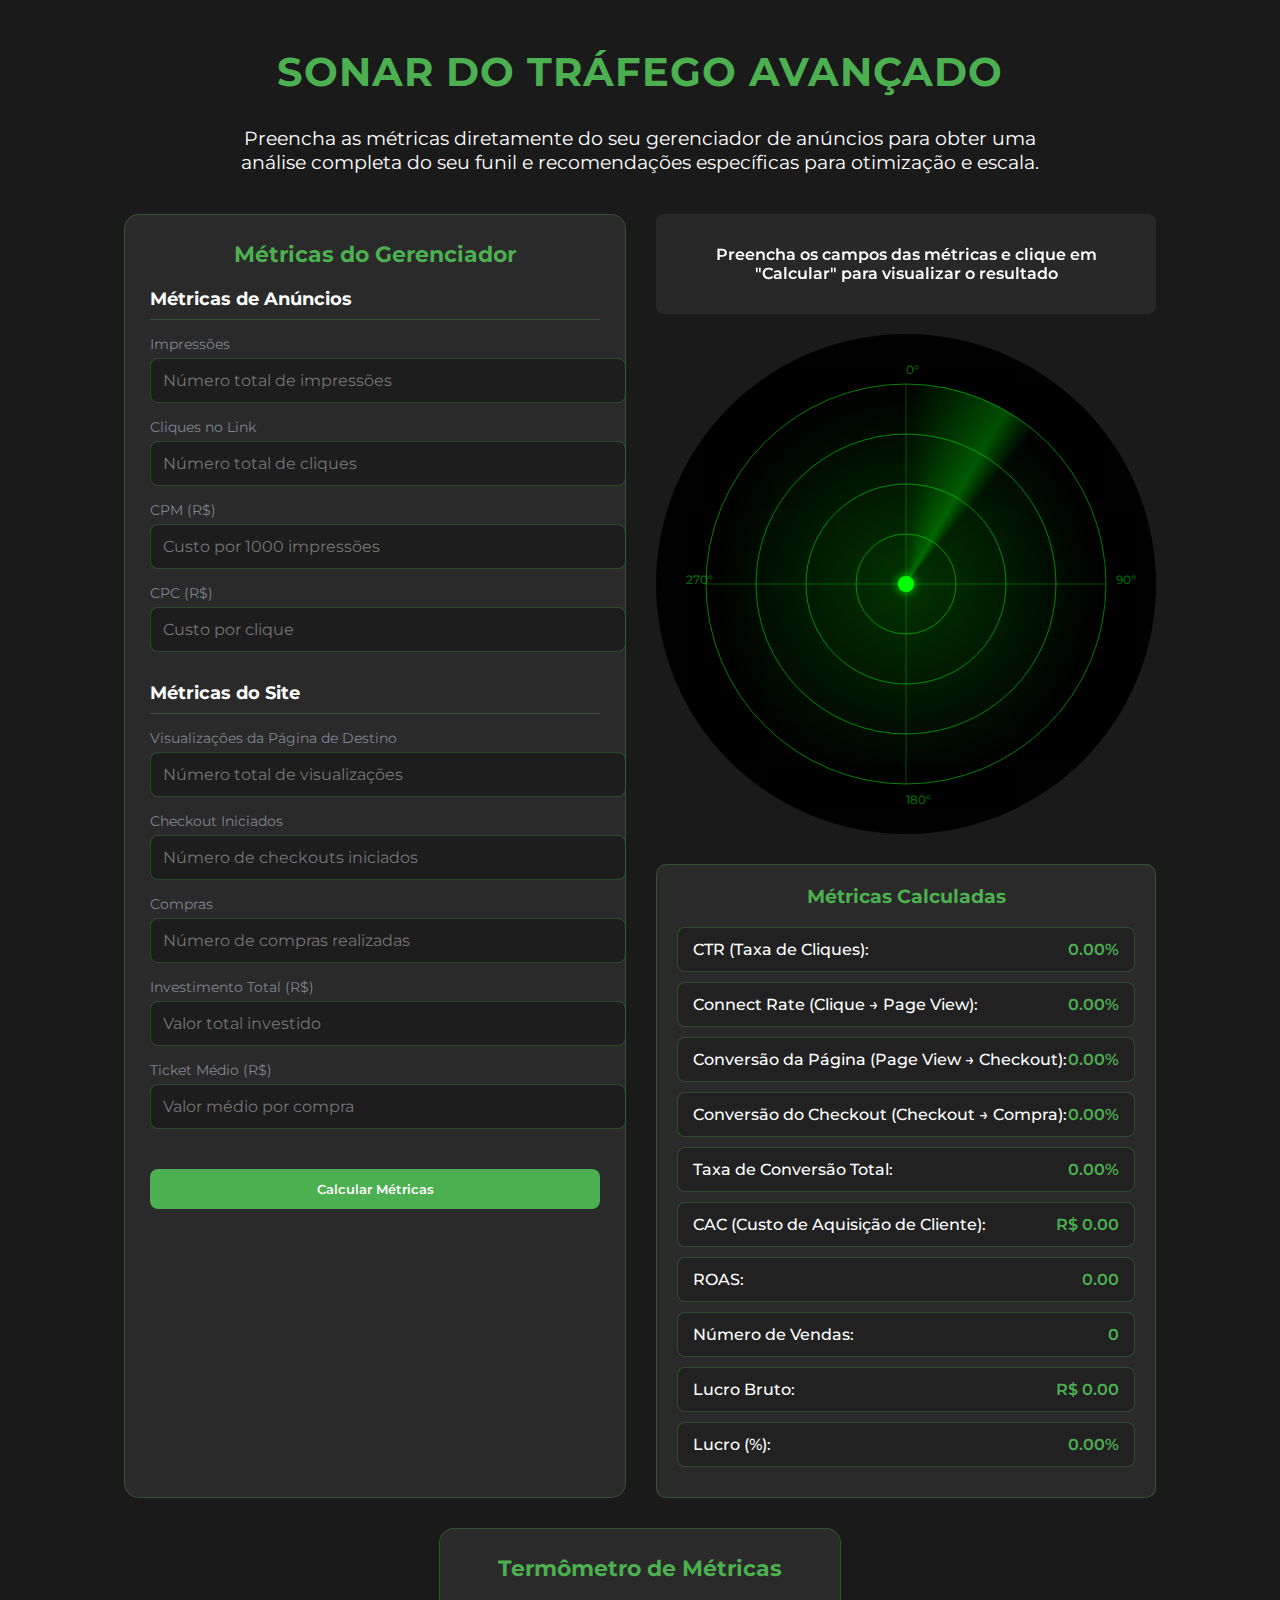
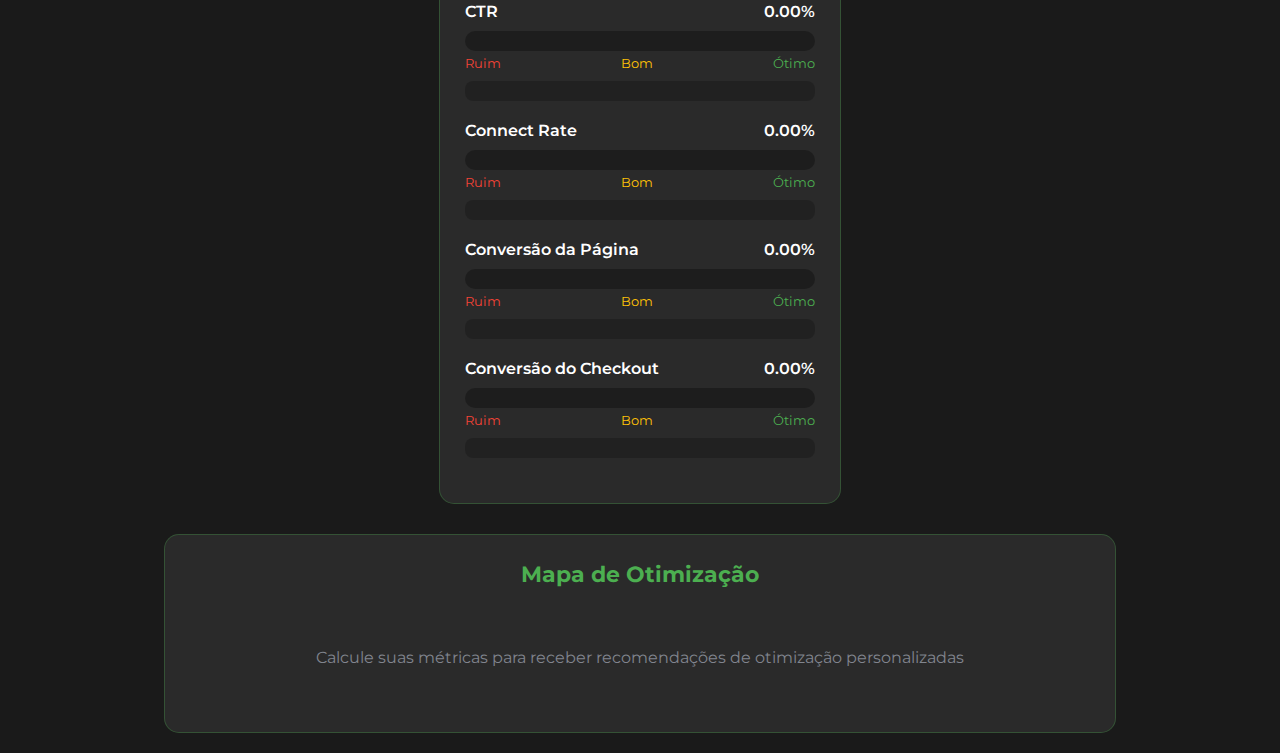
<file: SSSS.html>
<!DOCTYPE html>
<html>
<head>
    <meta charset="UTF-8">
    <meta name="viewport" content="width=device-width, initial-scale=1.0">
    <title>Sonar do Tráfego Avançado</title>
    <link href="https://fonts.googleapis.com/css2?family=Montserrat:wght@400;500;600;700&display=swap" rel="stylesheet">
    <style>
        :root {
            --primary-color: #4CAF50;
            --primary-color-light: rgba(76, 175, 80, 0.2);
            --primary-color-transparent: rgba(76, 175, 80, 0.1);
            --background-dark: #1a1a1a;
            --background-card: #2a2a2a;
            --text-light: #fff;
            --text-gray: #81858e;
            --border-color: rgba(76, 175, 80, 0.3);
            --red-color: #f44336;
            --yellow-color: #FFC107;
            --green-color: #4CAF50;
        }

        body {
            font-family: 'Montserrat', sans-serif;
            background-color: var(--background-dark);
            color: var(--text-light);
            margin: 0;
            padding: 20px;
        }

        .title {
            text-align: center;
            color: var(--primary-color);
            font-size: 2.5em;
            margin-bottom: 30px;
            font-weight: 700;
            text-transform: uppercase;
            letter-spacing: 1px;
        }

        .subtitle {
            text-align: center;
            color: var(--text-light);
            font-size: 1.2em;
            margin-bottom: 40px;
            max-width: 800px;
            margin-left: auto;
            margin-right: auto;
        }

        .container {
            display: flex;
            justify-content: center;
            flex-wrap: wrap;
            gap: 30px;
            max-width: 1400px;
            margin: 0 auto;
        }

        .metrics-container {
            background-color: var(--background-card);
            padding: 25px;
            border-radius: 15px;
            border: 1px solid var(--border-color);
            width: 100%;
            max-width: 450px;
        }

        .metrics-container h2 {
            color: var(--primary-color);
            font-size: 1.4em;
            margin-top: 0;
            margin-bottom: 20px;
            text-align: center;
        }

        .metrics-section {
            margin-bottom: 30px;
        }

        .metrics-section h3 {
            color: var(--text-light);
            font-size: 1.1em;
            margin-bottom: 15px;
            padding-bottom: 10px;
            border-bottom: 1px solid var(--border-color);
        }

        .input-group {
            margin-bottom: 15px;
        }

        .input-group label {
            display: block;
            margin-bottom: 5px;
            color: var(--text-gray);
            font-size: 0.9em;
        }.input-group input {
            width: 100%;
            padding: 12px;
            background-color: rgba(0, 0, 0, 0.3);
            border: 1px solid var(--border-color);
            border-radius: 8px;
            color: var(--text-light);
            font-family: 'Montserrat', sans-serif;
            font-size: 1em;
            transition: border-color 0.3s;
        }

        .input-group input:focus {
            border-color: var(--primary-color);
            outline: none;
        }

        .metric-display {
            display: flex;
            justify-content: space-between;
            align-items: center;
            padding: 12px 15px;
            border-radius: 8px;
            margin-bottom: 10px;
            background-color: rgba(0, 0, 0, 0.2);
            border: 1px solid var(--border-color);
        }

        .metric-name {
            font-weight: 500;
        }

        .metric-value {
            font-weight: 600;
            color: var(--primary-color);
        }

        .sonar-wrapper {
            position: relative;
            width: 100%;
            max-width: 500px;
        }

        .status-message {
            background-color: rgba(42, 42, 42, 0.9);
            backdrop-filter: blur(5px);
            padding: 20px 25px;
            border-radius: 8px;
            text-align: center;
            font-weight: 600;
            min-height: 60px;
            display: flex;
            align-items: center;
            justify-content: center;
            margin-bottom: 20px;
            transition: all 0.5s ease;
        }

        .sonar-container {
            width: 500px;
            height: 500px;
            position: relative;
            background-color: rgba(0, 0, 0, 0.95);
            border-radius: 50%;
            overflow: hidden;
            margin-bottom: 30px;
        }

        .pulse-wave {
            position: absolute;
            top: 50%;
            left: 50%;
            width: 400px;
            height: 400px;
            margin-left: -200px;
            margin-top: -200px;
            border-radius: 50%;
            background: radial-gradient(circle, rgba(0, 255, 0, 0.2) 0%, transparent 70%);
            transform-origin: center;
            animation: pulseWave 4s ease-out;
            pointer-events: none;
        }

        .sonar-sweep {
            position: absolute;
            top: 50%;
            left: 50%;
            width: 400px;
            height: 400px;
            margin-left: -200px;
            margin-top: -200px;
            background: conic-gradient(from 0deg at 50% 50%, transparent 0deg, rgba(0, 255, 0, 0.3) 30deg, transparent 40deg);
            border-radius: 50%;
            animation: rotate 4s linear infinite;
            transform-origin: center;
        }.grid-overlay {
            position: absolute;
            top: 0;
            left: 0;
            width: 100%;
            height: 100%;
            pointer-events: none;
        }

        .detection-point {
            position: absolute;
            width: 16px;
            height: 16px;
            background: #0f0;
            border-radius: 50%;
            transform: translate(-50%, -50%);
            box-shadow: 0 0 10px #0f0;
            z-index: 10;
            transition: all 1s ease-in-out;
        }

        .green-text { color: var(--green-color); }
        .yellow-text { color: var(--yellow-color); }
        .red-text { color: var(--red-color); }

        @keyframes pulseWave {
            0% {
                transform: scale(0);
                opacity: 1;
            }
            100% {
                transform: scale(1);
                opacity: 0;
            }
        }

        @keyframes rotate {
            from { transform: rotate(0deg); }
            to { transform: rotate(360deg); }
        }

        .thermometer-container {
            width: 100%;
            max-width: 350px;
            background-color: var(--background-card);
            padding: 25px;
            border-radius: 15px;
            border: 1px solid var(--border-color);
        }

        .thermometer-container h2 {
            color: var(--primary-color);
            font-size: 1.4em;
            margin-top: 0;
            margin-bottom: 20px;
            text-align: center;
        }

        .metric-thermometer {
            margin-bottom: 20px;
        }

        .metric-header {
            display: flex;
            justify-content: space-between;
            align-items: center;
            margin-bottom: 10px;
        }

        .metric-name-therm {
            font-weight: 600;
        }

        .metric-value-therm {
            font-weight: 600;
        }

        .thermometer-bar {
            height: 20px;
            border-radius: 10px;
            background-color: rgba(0, 0, 0, 0.3);
            overflow: hidden;
            position: relative;
        }

        .thermometer-level {
            height: 100%;
            width: 0%;
            transition: width 1s ease;
        }.thermometer-markers {
            display: flex;
            justify-content: space-between;
            position: relative;
            margin-top: 5px;
            font-size: 0.8em;
            color: var(--text-gray);
        }

        .thermometer-markers::before {
            content: '';
            position: absolute;
            height: 5px;
            width: 1px;
            background-color: var(--text-gray);
            left: 33.33%;
            top: -5px;
        }

        .thermometer-markers::after {
            content: '';
            position: absolute;
            height: 5px;
            width: 1px;
            background-color: var(--text-gray);
            right: 33.33%;
            top: -5px;
        }

        .thermometer-label {
            display: flex;
            justify-content: space-between;
            font-size: 0.8em;
            margin-top: 5px;
        }

        .ruim {
            color: var(--red-color);
        }

        .bom {
            color: var(--yellow-color);
        }

        .otimo {
            color: var(--green-color);
        }

        .next-step {
            padding: 10px;
            background-color: rgba(0, 0, 0, 0.2);
            border-radius: 8px;
            margin-top: 10px;
            font-size: 0.9em;
        }

        .next-step strong {
            color: var(--primary-color);
        }

        .optimization-container {
            width: 100%;
            max-width: 900px;
            background-color: var(--background-card);
            padding: 25px;
            border-radius: 15px;
            border: 1px solid var(--border-color);
            margin-top: 30px;
        }

        .optimization-container h2 {
            color: var(--primary-color);
            font-size: 1.4em;
            margin-top: 0;
            margin-bottom: 20px;
            text-align: center;
        }

        .optimization-section {
            margin-bottom: 25px;
        }

        .optimization-header {
            display: flex;
            align-items: center;
            margin-bottom: 15px;
            padding-bottom: 10px;
            border-bottom: 1px solid var(--border-color);
        }

        .optimization-header h3 {
            margin: 0;
            color: var(--text-light);
        }

        .optimization-header .status-indicator {
            width: 12px;
            height: 12px;
            border-radius: 50%;
            margin-right: 10px;
        }.optimization-content {
            padding-left: 22px;
        }

        .optimization-causes {
            margin-bottom: 15px;
        }

        .optimization-causes h4, .optimization-actions h4 {
            color: var(--text-gray);
            font-size: 0.9em;
            margin-top: 0;
            margin-bottom: 5px;
        }

        .optimization-causes ul, .optimization-actions ul {
            margin: 0;
            padding-left: 20px;
        }

        .optimization-causes li, .optimization-actions li {
            margin-bottom: 5px;
            font-size: 0.95em;
        }

        .optimization-actions li {
            color: var(--primary-color);
        }

        .detailed-action {
            background-color: rgba(0, 0, 0, 0.2);
            padding: 15px;
            border-radius: 8px;
            margin-top: 10px;
            font-size: 0.9em;
            border-left: 3px solid var(--primary-color);
        }

        /* Responsividade */
        @media (max-width: 768px) {
            .container {
                flex-direction: column;
                align-items: center;
            }

            .sonar-container {
                width: 300px;
                height: 300px;
            }

            .sonar-sweep, .pulse-wave {
                width: 240px;
                height: 240px;
                margin-left: -120px;
                margin-top: -120px;
            }

            .metrics-container, .thermometer-container, .optimization-container {
                max-width: 100%;
            }
        }
    </style>
</head>
<body>
    <div class="calculator-content">
        <h1 class="title">Sonar do Tráfego Avançado</h1>
        <p class="subtitle">Preencha as métricas diretamente do seu gerenciador de anúncios para obter uma análise completa do seu funil e recomendações específicas para otimização e escala.</p>

        <div class="container">
            <div class="metrics-container">
                <h2>Métricas do Gerenciador</h2>

                <div class="metrics-section">
                    <h3>Métricas de Anúncios</h3>
                    
                    <div class="input-group">
                        <label for="impressions">Impressões</label>
                        <input type="number" id="impressions" placeholder="Número total de impressões">
                    </div><div class="input-group">
                        <label for="clicks">Cliques no Link</label>
                        <input type="number" id="clicks" placeholder="Número total de cliques">
                    </div>

                    <div class="input-group">
                        <label for="cpm">CPM (R$)</label>
                        <input type="number" id="cpm" step="0.01" placeholder="Custo por 1000 impressões">
                    </div>

                    <div class="input-group">
                        <label for="cpc">CPC (R$)</label>
                        <input type="number" id="cpc" step="0.01" placeholder="Custo por clique">
                    </div>
                </div>

                <div class="metrics-section">
                    <h3>Métricas do Site</h3>
                    
                    <div class="input-group">
                        <label for="pageviews">Visualizações da Página de Destino</label>
                        <input type="number" id="pageviews" placeholder="Número total de visualizações">
                    </div>
                    
                    <div class="input-group">
                        <label for="checkouts">Checkout Iniciados</label>
                        <input type="number" id="checkouts" placeholder="Número de checkouts iniciados">
                    </div>
                    
                    <div class="input-group">
                        <label for="purchases">Compras</label>
                        <input type="number" id="purchases" placeholder="Número de compras realizadas">
                    </div>

                    <div class="input-group">
                        <label for="adSpend">Investimento Total (R$)</label>
                        <input type="number" id="adSpend" step="0.01" placeholder="Valor total investido">
                    </div>

                    <div class="input-group">
                        <label for="averageOrder">Ticket Médio (R$)</label>
                        <input type="number" id="averageOrder" step="0.01" placeholder="Valor médio por compra">
                    </div>
                </div>

                <button id="calculateBtn" style="background-color: var(--primary-color); color: white; border: none; padding: 12px 20px; border-radius: 8px; cursor: pointer; font-weight: 600; width: 100%; margin-top: 10px; font-family: 'Montserrat', sans-serif;">Calcular Métricas</button>
            </div><div class="sonar-wrapper">
                <div id="status-message" class="status-message">Preencha os campos das métricas e clique em "Calcular" para visualizar o resultado</div>
                <div class="sonar-container">
                    <!-- Grade base do sonar -->
                    <svg class="grid-overlay" width="100%" height="100%" viewBox="0 0 500 500">
                        <defs>
                            <radialGradient id="gridGradient">
                                <stop offset="0%" stop-color="#0f0" stop-opacity="0.3"/>
                                <stop offset="100%" stop-color="#0f0" stop-opacity="0.1"/>
                            </radialGradient>
                        </defs>
                        
                        <!-- Círculos concêntricos -->
                        <g stroke="#0f0" stroke-width="1" opacity="0.5">
                            <circle cx="250" cy="250" r="200" fill="none"/>
                            <circle cx="250" cy="250" r="150" fill="none"/>
                            <circle cx="250" cy="250" r="100" fill="none"/>
                            <circle cx="250" cy="250" r="50" fill="none"/>
                        </g>

                        <!-- Linhas cruzadas -->
                        <line x1="50" y1="250" x2="450" y2="250" stroke="#0f0" stroke-width="1" opacity="0.3"/>
                        <line x1="250" y1="50" x2="250" y2="450" stroke="#0f0" stroke-width="1" opacity="0.3"/>

                        <!-- Marcadores de ângulo -->
                        <g fill="#0f0" font-size="12" opacity="0.5">
                            <text x="250" y="40">0°</text>
                            <text x="460" y="250">90°</text>
                            <text x="250" y="470">180°</text>
                            <text x="30" y="250">270°</text>
                        </g>
                    </svg>

                    <!-- Ponto de detecção -->
                    <div id="detectionPoint" class="detection-point" style="left: 250px; top: 250px;"></div>

                    <!-- Efeito de varredura -->
                    <div class="sonar-sweep"></div>

                    <!-- Container para as ondas de pulso -->
                    <div id="pulseContainer"></div>
                </div><div id="calculated-metrics" style="background-color: var(--background-card); padding: 20px; border-radius: 10px; border: 1px solid var(--border-color);">
                    <h3 style="color: var(--primary-color); text-align: center; margin-top: 0;">Métricas Calculadas</h3>
                    
                    <div class="metric-display">
                        <span class="metric-name">CTR (Taxa de Cliques):</span>
                        <span class="metric-value" id="ctr-value">0.00%</span>
                    </div>
                    
                    <div class="metric-display">
                        <span class="metric-name">Connect Rate (Clique → Page View):</span>
                        <span class="metric-value" id="connect-rate-value">0.00%</span>
                    </div>
                    
                    <div class="metric-display">
                        <span class="metric-name">Conversão da Página (Page View → Checkout):</span>
                        <span class="metric-value" id="page-conversion-value">0.00%</span>
                    </div>
                    
                    <div class="metric-display">
                        <span class="metric-name">Conversão do Checkout (Checkout → Compra):</span>
                        <span class="metric-value" id="checkout-conversion-value">0.00%</span>
                    </div>
                    
                    <div class="metric-display">
                        <span class="metric-name">Taxa de Conversão Total:</span>
                        <span class="metric-value" id="total-conversion-value">0.00%</span>
                    </div>
                    
                    <div class="metric-display">
                        <span class="metric-name">CAC (Custo de Aquisição de Cliente):</span>
                        <span class="metric-value" id="cac-value">R$ 0.00</span>
                    </div>
                    
                    <div class="metric-display">
                        <span class="metric-name">ROAS:</span>
                        <span class="metric-value" id="roas-value">0.00</span>
                    </div>
                    
                    <div class="metric-display">
                        <span class="metric-name">Número de Vendas:</span>
                        <span class="metric-value" id="sales-count-value">0</span>
                    </div>
                    
                    <div class="metric-display">
                        <span class="metric-name">Lucro Bruto:</span>
                        <span class="metric-value" id="gross-profit-value">R$ 0.00</span>
                    </div>
                    
                    <div class="metric-display">
                        <span class="metric-name">Lucro (%):</span>
                        <span class="metric-value" id="profit-percentage-value">0.00%</span>
                    </div>
                </div>
            </div><div class="thermometer-container">
                <h2>Termômetro de Métricas</h2>
                
                <div class="metric-thermometer">
                    <div class="metric-header">
                        <span class="metric-name-therm">CTR</span>
                        <span class="metric-value-therm" id="ctr-therm-value">0.00%</span>
                    </div>
                    <div class="thermometer-bar">
                        <div class="thermometer-level" id="ctr-level" style="background: linear-gradient(to right, var(--red-color), var(--yellow-color), var(--green-color));"></div>
                    </div>
                    <div class="thermometer-label">
                        <span class="ruim">Ruim</span>
                        <span class="bom">Bom</span>
                        <span class="otimo">Ótimo</span>
                    </div>
                    <div class="next-step" id="ctr-next-step"></div>
                </div>
                
                <div class="metric-thermometer">
                    <div class="metric-header">
                        <span class="metric-name-therm">Connect Rate</span>
                        <span class="metric-value-therm" id="connect-rate-therm-value">0.00%</span>
                    </div>
                    <div class="thermometer-bar">
                        <div class="thermometer-level" id="connect-rate-level" style="background: linear-gradient(to right, var(--red-color), var(--yellow-color), var(--green-color));"></div>
                    </div>
                    <div class="thermometer-label">
                        <span class="ruim">Ruim</span>
                        <span class="bom">Bom</span>
                        <span class="otimo">Ótimo</span>
                    </div>
                    <div class="next-step" id="connect-rate-next-step"></div>
                </div>
                
                <div class="metric-thermometer">
                    <div class="metric-header">
                        <span class="metric-name-therm">Conversão da Página</span>
                        <span class="metric-value-therm" id="page-conversion-therm-value">0.00%</span>
                    </div>
                    <div class="thermometer-bar">
                        <div class="thermometer-level" id="page-conversion-level" style="background: linear-gradient(to right, var(--red-color), var(--yellow-color), var(--green-color));"></div>
                    </div>
                    <div class="thermometer-label">
                        <span class="ruim">Ruim</span>
                        <span class="bom">Bom</span>
                        <span class="otimo">Ótimo</span>
                    </div>
                    <div class="next-step" id="page-conversion-next-step"></div>
                </div><div class="metric-thermometer">
                    <div class="metric-header">
                        <span class="metric-name-therm">Conversão do Checkout</span>
                        <span class="metric-value-therm" id="checkout-conversion-therm-value">0.00%</span>
                    </div>
                    <div class="thermometer-bar">
                        <div class="thermometer-level" id="checkout-conversion-level" style="background: linear-gradient(to right, var(--red-color), var(--yellow-color), var(--green-color));"></div>
                    </div>
                    <div class="thermometer-label">
                        <span class="ruim">Ruim</span>
                        <span class="bom">Bom</span>
                        <span class="otimo">Ótimo</span>
                    </div>
                    <div class="next-step" id="checkout-conversion-next-step"></div>
                </div>
            </div>
        </div>

        <div class="container">
            <div class="optimization-container" id="optimization-recommendations">
                <h2>Mapa de Otimização</h2>
                <div class="optimization-placeholder" style="text-align: center; padding: 40px 20px; color: var(--text-gray);">
                    Calcule suas métricas para receber recomendações de otimização personalizadas
                </div>
            </div>
        </div>
    </div>

    <script>
        // Função para criar efeito de pulso no sonar
        function createPulseWave() {
            const wave = document.createElement('div');
            wave.className = 'pulse-wave';
            
            document.getElementById('pulseContainer').appendChild(wave);
            
            wave.addEventListener('animationend', () => {
                wave.remove();
            });
        }

        // Criar nova onda a cada 4 segundos
        setInterval(createPulseWave, 4000);// Função para atualizar a posição do ponto no sonar com base no status
        function updateSonarPosition(status) {
            const point = document.getElementById('detectionPoint');
            const message = document.getElementById('status-message');
            const centerX = 250;
            const centerY = 250;
            let distance;
            let x, y;

            // Atualizar posição com base no status
            if (status === 'green') {
                // No centro exato quando verde
                x = centerX;
                y = centerY;
            } else if (status === 'yellow') {
                // Distância intermediária quando amarelo (50% do raio)
                distance = 100;
                const angle = Math.random() * Math.PI * 2;
                x = centerX + Math.cos(angle) * distance;
                y = centerY + Math.sin(angle) * distance;
            } else {
                // Maior distância quando vermelho (80% do raio)
                distance = 180;
                const angle = Math.random() * Math.PI * 2;
                x = centerX + Math.cos(angle) * distance;
                y = centerY + Math.sin(angle) * distance;
            }

            // Atualizar posição
            if (point) {
                point.style.left = `${x}px`;
                point.style.top = `${y}px`;
            }

            // Atualizar cor e mensagem
            if (message) {
                message.classList.remove('active');
                setTimeout(() => {
                    if (status === 'green') {
                        point.style.backgroundColor = '#4CAF50';
                        point.style.boxShadow = '0 0 10px #4CAF50';
                        message.innerHTML = '<span class="green-text">MOMENTO IDEAL PARA ESCALA! Suas métricas estão excelentes, hora de investir mais!</span>';
                        message.style.borderLeft = '4px solid #4CAF50';
                    } else if (status === 'yellow') {
                        point.style.backgroundColor = '#FFC107';
                        point.style.boxShadow = '0 0 10px #FFC107';
                        message.innerHTML = '<span class="yellow-text">QUASE LÁ! Estamos nos aproximando do momento ideal para escalar. Otimize os pontos indicados abaixo.</span>';
                        message.style.borderLeft = '4px solid #FFC107';
                    } else {
                        point.style.backgroundColor = '#f44336';
                        point.style.boxShadow = '0 0 10px #f44336';
                        message.innerHTML = '<span class="red-text">MOMENTO DE OTIMIZAÇÃO! É necessário melhorar significativamente suas métricas antes de escalar.</span>';
                        message.style.borderLeft = '4px solid #f44336';
                    }
                    message.classList.add('active');
                }, 300);
            }
        }// Definição dos limites para cada métrica
        const metricThresholds = {
            ctr: { ruim: 0, bom: 1, otimo: 2 },  // %
            connectRate: { ruim: 0, bom: 75, otimo: 90 },  // %
            pageConversion: { ruim: 0, bom: 5, otimo: 10 },  // %
            checkoutConversion: { ruim: 0, bom: 20, otimo: 40 },  // %
            roas: { ruim: 0, bom: 1.5, otimo: 2.5 }  // multiplicador
        };

        // Função para determinar o cenário de uma métrica (ruim, bom, ótimo)
        function getScenario(value, metric) {
            const thresholds = metricThresholds[metric];
            
            if (value >= thresholds.otimo) return 'otimo';
            if (value >= thresholds.bom) return 'bom';
            return 'ruim';
        }

        // Função para atualizar o termômetro de uma métrica
        function updateThermometer(metricId, value, metric) {
            const scenario = getScenario(value, metric);
            const levelElement = document.getElementById(`${metricId}-level`);
            const valueElement = document.getElementById(`${metricId}-therm-value`);
            const nextStepElement = document.getElementById(`${metricId}-next-step`);
            
            // Atualizar valor
            valueElement.textContent = value.toFixed(2) + '%';
            
            // Definir nível no termômetro
            let percentage;
            const thresholds = metricThresholds[metric];
            
            if (scenario === 'otimo') {
                percentage = 100;
            } else if (scenario === 'bom') {
                const range = thresholds.otimo - thresholds.bom;
                const position = value - thresholds.bom;
                percentage = 66.66 + (position / range) * 33.33;
            } else {
                const range = thresholds.bom - thresholds.ruim;
                const position = value - thresholds.ruim;
                percentage = Math.max(5, (position / range) * 66.66);
            }
            
            levelElement.style.width = `${percentage}%`;
            
            // Definir próximo passo
            if (scenario === 'otimo') {
                nextStepElement.innerHTML = `<strong>Parabéns!</strong> Sua métrica está ótima. Continue mantendo essa performance.`;
            } else if (scenario === 'bom') {
                const improvement = (thresholds.otimo - value).toFixed(2);
                nextStepElement.innerHTML = `<strong>Próximo nível:</strong> Aumente ${improvement}% para atingir o nível ótimo.`;
            } else {
                const improvement = (thresholds.bom - value).toFixed(2);
                nextStepElement.innerHTML = `<strong>Próximo nível:</strong> Aumente ${improvement}% para atingir o nível bom.`;
            }
            
            return scenario;
        }
        
        // Função para formatar valor como moeda brasileira
        function formatCurrency(value) {
            return value.toLocaleString('pt-BR', { style: 'currency', currency: 'BRL' });
        }// Função para adicionar uma seção de otimização
        function addOptimizationSection(metric, scenario, container) {
            const section = document.createElement('div');
            section.className = 'optimization-section';
            
            const statusColor = scenario === 'otimo' ? '#4CAF50' : scenario === 'bom' ? '#FFC107' : '#f44336';
            const metricName = getMetricDisplayName(metric);
            
            let causesHTML = '';
            let actionsHTML = '';
            let detailedAction = '';
            
            // Define as causas, ações e detalhes com base na métrica e cenário
            if (metric === 'ctr') {
                if (scenario === 'ruim') {
                    causesHTML = `
                        <li>Criativo visual pouco atrativo ou genérico</li>
                        <li>Ausência de um gancho claro no anúncio</li>
                        <li>Público desinteressado ou não qualificado</li>
                        <li>Contraste ruim com a plataforma</li>
                    `;
                    actionsHTML = `
                        <li>Redesenhar anúncios com foco em um gancho emocional mais forte</li>
                        <li>Fazer testes A/B em elementos visuais e texto</li>
                        <li>Revisar segmentações e expandir para públicos baseados em lookalike</li>
                    `;
                    detailedAction = `
                        <strong>Epiphany Bridge:</strong> Desenvolva anúncios que utilizem a técnica do "Epiphany Bridge", 
                        onde você conta uma história transformadora que conecte o público ao seu produto ou serviço. 
                        Este tipo de narrativa cria uma conexão emocional forte e aumenta significativamente o engajamento. 
                        Combine isso com elementos visuais impactantes que se destaquem no feed, com cores contrastantes 
                        e textos curtos e diretos que despertem curiosidade imediata.
                    `;
                } else if (scenario === 'bom') {
                    causesHTML = `
                        <li>Criativo conectado com o público, mas com potencial de melhoria</li>
                        <li>Call to Action (CTA) presente, mas não otimizado</li>
                        <li>Segmentação adequada, mas não refinada</li>
                    `;
                    actionsHTML = `
                        <li>Aprimorar o gancho emocional do anúncio</li>
                        <li>Testar variações de CTA mais diretas e irresistíveis</li>
                        <li>Refinar ainda mais o alinhamento da oferta com o público-alvo</li>
                    `;
                    detailedAction = `
                        <strong>Otimização do CTA:</strong> Experimente CTAs mais específicos e orientados à ação que 
                        criem um senso de urgência e exclusividade. Por exemplo, em vez de "Saiba mais", use "Descubra o método 
                        que transformou meu negócio em 30 dias" ou "Acesse agora o sistema exclusivo (por tempo limitado)". 
                        Combine isso com uma segmentação mais precisa baseada nos resultados obtidos até agora, focando nos 
                        subgrupos que demonstraram maior engajamento.
                    `;
                } else {
                    causesHTML = `
                        <li>Criativo fortemente conectado com o público</li>
                        <li>Call to Action (CTA) claro e irresistível</li>
                        <li>Segmentação de público adequada e otimizada</li>
                    `;
                    actionsHTML = `
                        <li>Duplicar campanhas vencedoras e aumentar orçamento progressivamente</li>
                        <li>Criar variações do anúncio vencedor para evitar fadiga de anúncio</li>
                        <li>Aplicar aprendizados em outras campanhas</li>
                    `;
                    detailedAction = `
                        <strong>Escala inteligente:</strong> Você atingiu um CTR excelente! Agora é hora de escalar 
                        gradualmente, aumentando o orçamento em incrementos de 20-30% a cada 3-4 dias. Simultaneamente, 
                        prepare 2-3 variações do anúncio vencedor para alternar e evitar a fadiga de anúncio, mantendo 
                        o mesmo gancho e estrutura que funcionaram, mas com elementos visuais ou exemplos diferentes. 
                        Documente os elementos-chave que tornaram este anúncio bem-sucedido para replicar em futuras campanhas.
                    `;
                }
            }else if (metric === 'connectRate') {
                if (scenario === 'ruim') {
                    causesHTML = `
                        <li>Página lenta ou com problemas de carregamento</li>
                        <li>Links quebrados ou redirecionamentos errados</li>
                        <li>Problemas de responsividade (experiência ruim no mobile)</li>
                        <li>Hospedagem de baixa qualidade</li>
                    `;
                    actionsHTML = `
                        <li>Fazer auditoria técnica da página com ferramentas especializadas</li>
                        <li>Otimizar imagens, vídeos e elementos pesados</li>
                        <li>Verificar links e redirecionamentos</li>
                        <li>Implementar CDN ou avaliar troca de hospedagem</li>
                    `;
                    detailedAction = `
                        <strong>Auditoria técnica completa:</strong> Use ferramentas como GTmetrix e PageSpeed Insights para 
                        identificar exatamente o que está causando a lentidão. Foque em otimizar as imagens (compressão sem perda 
                        de qualidade), implementar carregamento lazy para elementos abaixo da dobra, e minificar CSS/JavaScript. 
                        Considere implementar um CDN como Cloudflare para melhorar o tempo de resposta. Teste rigorosamente a 
                        experiência em dispositivos móveis, pois eles geralmente representam mais de 70% do tráfego e são mais 
                        suscetíveis a problemas de performance.
                    `;
                } else if (scenario === 'bom') {
                    causesHTML = `
                        <li>Página com velocidade moderada</li>
                        <li>Experiência mobile funcional mas não otimizada</li>
                        <li>Configurações de redirecionamento não otimizadas</li>
                    `;
                    actionsHTML = `
                        <li>Implementar otimizações avançadas de velocidade</li>
                        <li>Revisar e aprimorar especificamente a experiência mobile</li>
                        <li>Otimizar configurações de redirecionamento e tracking</li>
                    `;
                    detailedAction = `
                        <strong>Otimização mobile-first:</strong> Revise sua landing page com uma abordagem genuinamente 
                        mobile-first. Simplifique a navegação para telas pequenas, aumente os elementos clicáveis para tamanho 
                        mínimo de 44x44px, e verifique se o conteúdo principal aparece sem necessidade de rolagem. 
                        Para melhorar ainda mais a velocidade, considere implementar técnicas avançadas como pré-carregamento de 
                        recursos críticos, redução de JavaScript de terceiros, e utilização de formatos de imagem modernos como WebP. 
                        Uma melhoria de 0.1 segundo pode aumentar significativamente sua taxa de conversão.
                    `;
                } else {
                    causesHTML = `
                        <li>Página rápida e responsiva</li>
                        <li>Links funcionando corretamente</li>
                        <li>Experiência do usuário otimizada</li>
                    `;
                    actionsHTML = `
                        <li>Escalar campanhas com alta taxa de conexão</li>
                        <li>Usar esta página como modelo para novas campanhas</li>
                        <li>Implementar pequenos testes para melhorias incrementais</li>
                    `;
                    detailedAction = `
                        <strong>Manutenção e monitoramento:</strong> Sua página está tecnicamente excelente! Implemente um 
                        sistema de monitoramento constante para manter essa performance, como alertas automáticos se a velocidade 
                        cair abaixo de determinados limites. Considere pequenas otimizações incrementais, como pré-carregamento 
                        inteligente da próxima página mais provável ou implementação de um sistema de PWA (Progressive Web App) 
                        para melhorar ainda mais a experiência do usuário. Documente as práticas que levaram a esse resultado para 
                        aplicar em futuros projetos.
                    `;
                }
            } else if (metric === 'pageConversion') {
                if (scenario === 'ruim') {
                    causesHTML = `
                        <li>Gatilhos persuasivos mal posicionados</li>
                        <li>Falta de clareza ou ordem nas seções da página</li>
                        <li>Falta de elementos persuasivos</li>
                        <li>Experiência do usuário confusa</li>
                    `;
                    actionsHTML = `
                        <li>Mapear comportamento do usuário com ferramentas de análise</li>
                        <li>Testar novas versões da página com mudanças específicas</li>
                        <li>Adicionar elementos de prova social e escassez</li>
                    `;
                    detailedAction = `
                        <strong>Reestruturação baseada em dados:</strong> Implemente ferramentas como Hotjar ou Microsoft Clarity 
                        para criar mapas de calor e gravações de sessão. Analise onde os usuários estão parando, clicando e desistindo. 
                        Com base nesses dados, reestruture sua página seguindo um fluxo persuasivo claro: gancho atraente → problema 
                        agitado → solução apresentada → benefícios específicos → prova social robusta → oferta irresistível com 
                        escassez real → CTA claro. Em cada seção, elimine distrações e mantenha um único objetivo de conversão.
                    `;} else if (scenario === 'bom') {
                    causesHTML = `
                        <li>Estrutura de página adequada mas não otimizada</li>
                        <li>Elementos de prova social presentes mas limitados</li>
                        <li>Proposta de valor clara mas não irresistível</li>
                    `;
                    actionsHTML = `
                        <li>Fortalecer elementos de prova social (depoimentos, cases)</li>
                        <li>Aprimorar a proposta de valor e diferenciação</li>
                        <li>Testar variações de copy com foco em benefícios</li>
                    `;
                    detailedAction = `
                        <strong>Amplificação de prova social:</strong> Intensifique significativamente os elementos de prova social, 
                        passando de depoimentos simples para histórias completas de transformação com resultados mensuráveis e 
                        específicos. Adicione vídeos de depoimentos autênticos (não apenas texto) e demonstre resultados com números 
                        concretos. Reforce a proposta de valor ressaltando claramente o que torna sua oferta única, com comparativos 
                        diretos quando possível. Teste diferentes abordagens em títulos e subtítulos que enfatizem benefícios transformadores, 
                        não apenas características do produto/serviço.
                    `;
                } else {
                    causesHTML = `
                        <li>Página persuasiva com gatilhos claros</li>
                        <li>Estrutura de copy bem organizada</li>
                        <li>Elementos de confiança evidentes</li>
                    `;
                    actionsHTML = `
                        <li>Escalar tráfego para a página</li>
                        <li>Testar pequenas variações para otimização contínua</li>
                        <li>Analisar elementos vencedores para replicar</li>
                    `;
                    detailedAction = `
                        <strong>Otimização contínua e segmentada:</strong> Sua página está convertendo excepcionalmente bem! 
                        Agora é o momento para testes mais refinados e específicos. Implemente testes A/B segmentados por 
                        origem do tráfego, dispositivo e demografia para personalizar ainda mais a experiência. 
                        Considere implementar personalização dinâmica baseada no comportamento anterior do usuário ou 
                        parâmetros de URL. Documente detalhadamente os elementos que estão gerando essa alta conversão 
                        e crie um playbook para aplicar em futuras páginas e campanhas.
                    `;
                }
            } else if (metric === 'checkoutConversion') {
                if (scenario === 'ruim') {
                    causesHTML = `
                        <li>Alta taxa de rejeição nos pagamentos</li>
                        <li>Checkout complexo ou não intuitivo</li>
                        <li>Falta de elementos de segurança visíveis</li>
                        <li>Muitos campos obrigatórios</li>
                    `;
                    actionsHTML = `
                        <li>Simplificar o processo de checkout</li>
                        <li>Adicionar badges de segurança e provas de confiabilidade</li>
                        <li>Testar diferentes gateways de pagamento</li>
                    `;
                    detailedAction = `
                        <strong>Simplificação radical do checkout:</strong> Reduza o processo de checkout ao mínimo absoluto 
                        necessário, eliminando qualquer campo que não seja estritamente essencial. Implemente autopreenchimento 
                        sempre que possível e ofereça opção de "comprar como visitante" sem necessidade de criar conta. 
                        Adicione selos de segurança (SSL, PCI compliance) proeminentemente visíveis em cada etapa, especialmente 
                        próximo aos campos de pagamento. Teste múltiplos gateways de pagamento e métodos alternativos como Pix, 
                        especialmente para o público brasileiro onde a taxa de aprovação de cartões pode ser um desafio.
                    `;
                }else if (scenario === 'bom') {
                    causesHTML = `
                        <li>Checkout funcional mas com pontos de atrito</li>
                        <li>Elementos de segurança presentes mas não destacados</li>
                        <li>Opções de pagamento limitadas</li>
                    `;
                    actionsHTML = `
                        <li>Revisar e eliminar passos desnecessários</li>
                        <li>Destacar garantias e elementos de segurança</li>
                        <li>Ampliar opções de pagamento</li>
                    `;
                    detailedAction = `
                        <strong>Otimização de finalização:</strong> Implemente uma barra de progresso clara para mostrar exatamente 
                        em que etapa o cliente está e quanto falta para concluir. Destaque a garantia de satisfação ou política de 
                        reembolso diretamente na página de pagamento para reduzir a ansiedade de compra. Adicione uma seção de "Perguntas 
                        Frequentes" específicas sobre pagamento e segurança. Considere implementar um sistema de recuperação de carrinho 
                        abandonado via email ou WhatsApp que ofereça um incentivo especial (como frete grátis ou desconto por tempo limitado) 
                        para completar a compra.
                    `;
                } else {
                    causesHTML = `
                        <li>Processo de checkout simplificado e confiável</li>
                        <li>Processo de compra fluido</li>
                        <li>Boa taxa de aprovação</li>
                        <li>Elementos de segurança efetivos</li>
                    `;
                    actionsHTML = `
                        <li>Escalar campanhas que levam a esse checkout eficiente</li>
                        <li>Usar o checkout como referência para outras ofertas</li>
                        <li>Implementar upsells e cross-sells estratégicos</li>
                    `;
                    detailedAction = `
                        <strong>Maximização de valor por cliente:</strong> Com um checkout tão eficiente, é o momento ideal 
                        para implementar upsells e cross-sells inteligentes que aumentem o valor médio do pedido sem complicar 
                        o processo. Implemente ofertas complementares relevantes logo após a conclusão da compra, com ênfase na 
                        complementaridade e valor agregado. Considere implementar uma página de "one-click upsell" para produtos 
                        relacionados após a compra principal, onde o cliente pode adicionar itens com apenas um clique, sem precisar 
                        inserir novamente os dados de pagamento.
                    `;
                }
            }
            
            section.innerHTML = `
                <div class="optimization-header">
                    <div class="status-indicator" style="background-color: ${statusColor};"></div>
                    <h3>${metricName}</h3>
                </div>
                <div class="optimization-content">
                    <div class="optimization-causes">
                        <h4>POSSÍVEIS CAUSAS:</h4>
                        <ul>${causesHTML}</ul>
                    </div>
                    <div class="optimization-actions">
                        <h4>AÇÕES RECOMENDADAS:</h4>
                        <ul>${actionsHTML}</ul>
                    </div>
                    <div class="detailed-action">
                        ${detailedAction}
                    </div>
                </div>
            `;
            
            container.appendChild(section);
        }
        
        // Função para obter o nome de exibição de uma métrica
        function getMetricDisplayName(metric) {
            const displayNames = {
                'ctr': 'CTR (Taxa de Cliques)',
                'connectRate': 'Connect Rate (Clique → Page View)',
                'pageConversion': 'Conversão da Página (Page View → Checkout)',
                'checkoutConversion': 'Conversão do Checkout (Checkout → Compra)'
            };
            
            return displayNames[metric] || metric;
        }// Função para calcular e exibir os resultados
        function calculateMetrics() {
            // Obter valores dos campos
            const impressions = parseFloat(document.getElementById('impressions').value) || 0;
            const clicks = parseFloat(document.getElementById('clicks').value) || 0;
            const pageviews = parseFloat(document.getElementById('pageviews').value) || 0;
            const checkouts = parseFloat(document.getElementById('checkouts').value) || 0;
            const purchases = parseFloat(document.getElementById('purchases').value) || 0;
            const cpm = parseFloat(document.getElementById('cpm').value) || 0;
            const cpc = parseFloat(document.getElementById('cpc').value) || 0;
            const adSpend = parseFloat(document.getElementById('adSpend').value) || 0;
            const averageOrder = parseFloat(document.getElementById('averageOrder').value) || 0;
            
            // Calcular métricas
            let ctr = 0;
            let connectRate = 0;
            let pageConversion = 0;
            let checkoutConversion = 0;
            let totalConversion = 0;
            let cac = 0;
            let roas = 0;
            
            if (impressions > 0) {
                ctr = (clicks / impressions) * 100;
            }
            
            if (clicks > 0) {
                connectRate = (pageviews / clicks) * 100;
            }
            
            if (pageviews > 0) {
                pageConversion = (checkouts / pageviews) * 100;
            }
            
            if (checkouts > 0) {
                checkoutConversion = (purchases / checkouts) * 100;
            }
            
            if (impressions > 0) {
                totalConversion = (purchases / impressions) * 100;
            }
            
            if (purchases > 0) {
                cac = adSpend / purchases;
            }
            
            if (adSpend > 0) {
                roas = (purchases * averageOrder) / adSpend;
            }
            
            // Atualizar exibição das métricas calculadas
            document.getElementById('ctr-value').textContent = ctr.toFixed(2) + '%';
            document.getElementById('connect-rate-value').textContent = connectRate.toFixed(2) + '%';
            document.getElementById('page-conversion-value').textContent = pageConversion.toFixed(2) + '%';
            document.getElementById('checkout-conversion-value').textContent = checkoutConversion.toFixed(2) + '%';
            document.getElementById('total-conversion-value').textContent = totalConversion.toFixed(2) + '%';
            document.getElementById('cac-value').textContent = formatCurrency(cac);
            document.getElementById('roas-value').textContent = roas.toFixed(2);
            
            // Métricas adicionais
            document.getElementById('sales-count-value').textContent = purchases;
            
            // Cálculo do lucro bruto (receita total)
            const revenue = purchases * averageOrder;
            document.getElementById('gross-profit-value').textContent = formatCurrency(revenue);
            
            // Cálculo do lucro percentual (ROI)
            let profitPercentage = 0;
            if (adSpend > 0) {
                profitPercentage = ((revenue - adSpend) / adSpend) * 100;
            }
            document.getElementById('profit-percentage-value').textContent = profitPercentage.toFixed(2) + '%';// Atualizar termômetros
            const ctrScenario = updateThermometer('ctr', ctr, 'ctr');
            const connectRateScenario = updateThermometer('connect-rate', connectRate, 'connectRate');
            const pageConversionScenario = updateThermometer('page-conversion', pageConversion, 'pageConversion');
            const checkoutConversionScenario = updateThermometer('checkout-conversion', checkoutConversion, 'checkoutConversion');
            
            // Determinar status geral com base nas métricas
            let status = 'red';
            let greenCount = 0;
            let yellowCount = 0;
            
            if (ctrScenario === 'otimo') greenCount++;
            else if (ctrScenario === 'bom') yellowCount++;
            
            if (connectRateScenario === 'otimo') greenCount++;
            else if (connectRateScenario === 'bom') yellowCount++;
            
            if (pageConversionScenario === 'otimo') greenCount++;
            else if (pageConversionScenario === 'bom') yellowCount++;
            
            if (checkoutConversionScenario === 'otimo') greenCount++;
            else if (checkoutConversionScenario === 'bom') yellowCount++;
            
            if (roas >= metricThresholds.roas.otimo) greenCount++;
            else if (roas >= metricThresholds.roas.bom) yellowCount++;
            
            if (greenCount >= 3) {
                status = 'green';
            } else if (yellowCount >= 3 || (yellowCount >= 2 && greenCount >= 1)) {
                status = 'yellow';
            }
            
            // Atualizar posição do sonar
            updateSonarPosition(status);
            
            // Atualizar recomendações de otimização
            const optimizationContainer = document.getElementById('optimization-recommendations');
            optimizationContainer.innerHTML = '<h2>Mapa de Otimização</h2>';
            
            // Adicionar seções de otimização com base nos cenários de cada métrica
            addOptimizationSection('ctr', ctrScenario, optimizationContainer);
            addOptimizationSection('connectRate', connectRateScenario, optimizationContainer);
            addOptimizationSection('pageConversion', pageConversionScenario, optimizationContainer);
            addOptimizationSection('checkoutConversion', checkoutConversionScenario, optimizationContainer);
        }

        // Adicionar evento ao botão de calcular
        document.addEventListener('DOMContentLoaded', function() {
            const calculateBtn = document.getElementById('calculateBtn');
            if (calculateBtn) {
                calculateBtn.addEventListener('click', calculateMetrics);
            }

            // Iniciar as animações do sonar
            createPulseWave();
        });
    </script>
</body>
</html>
</file>
